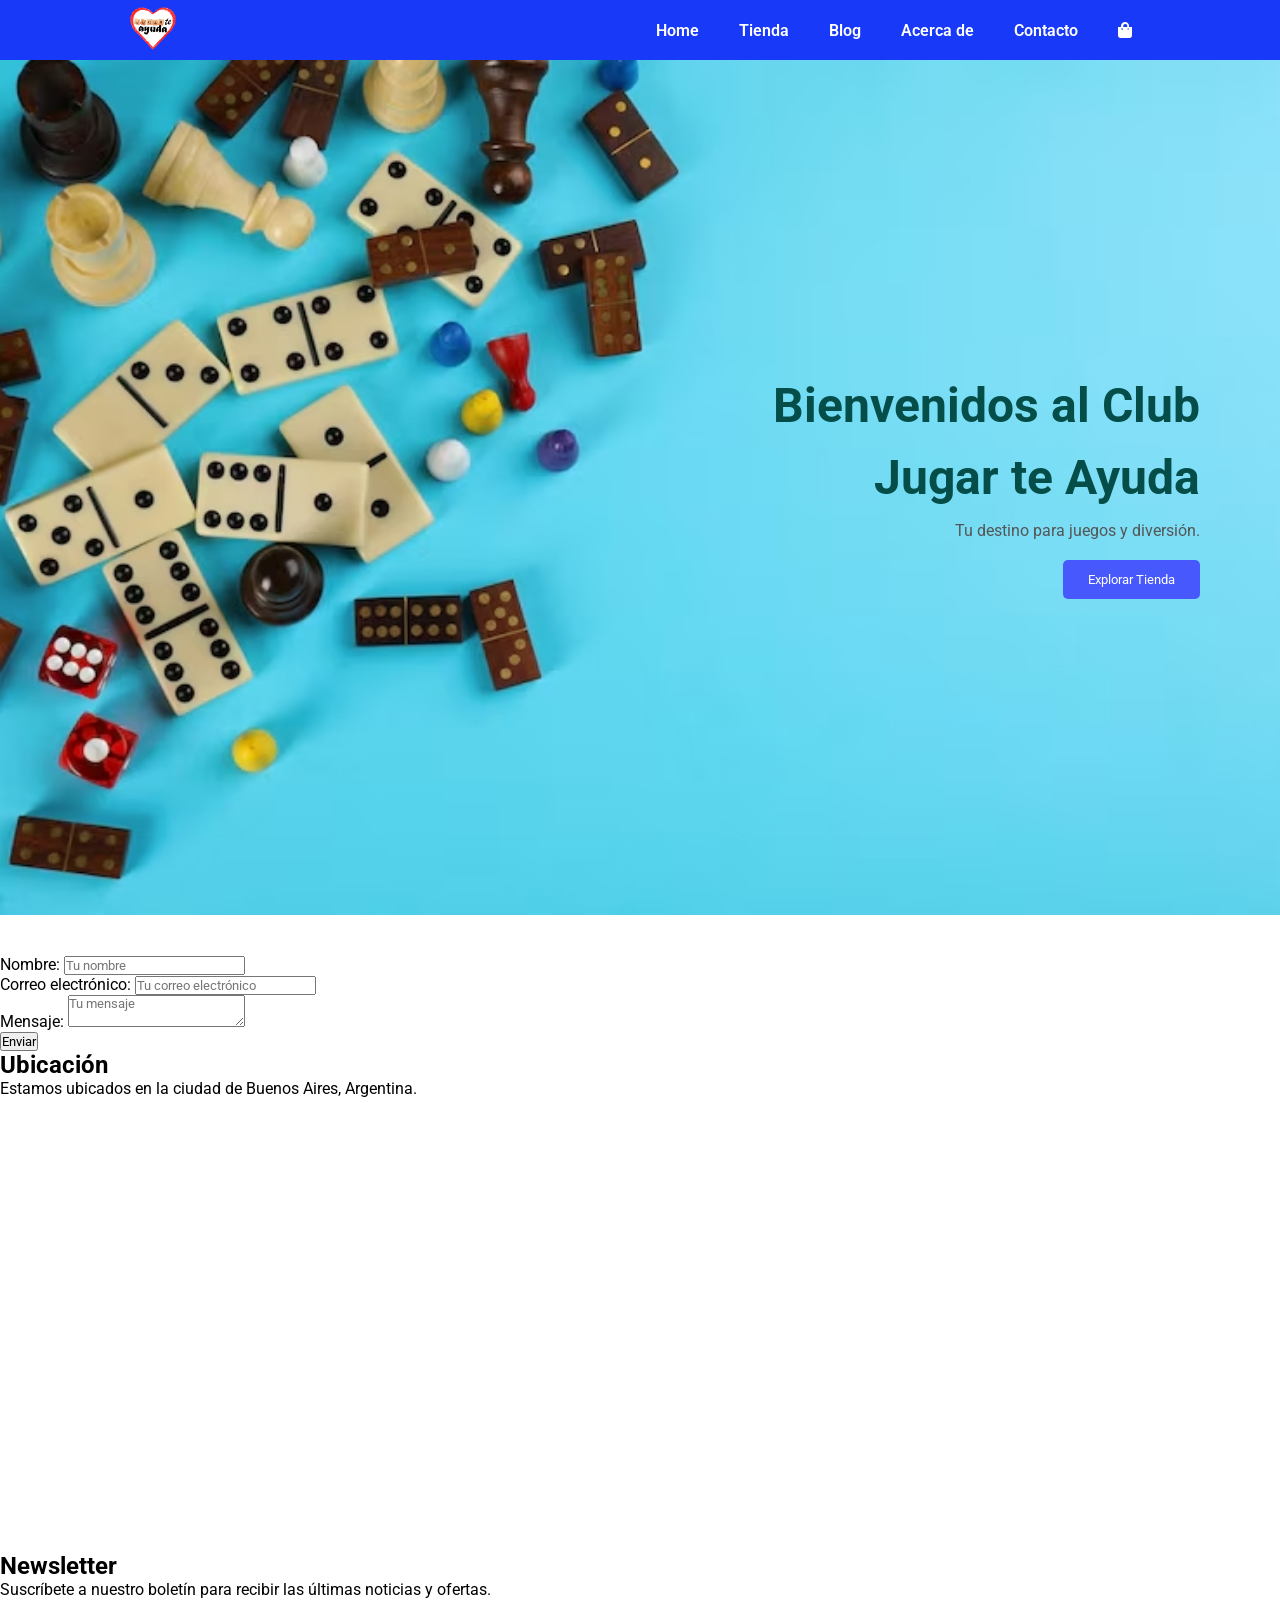
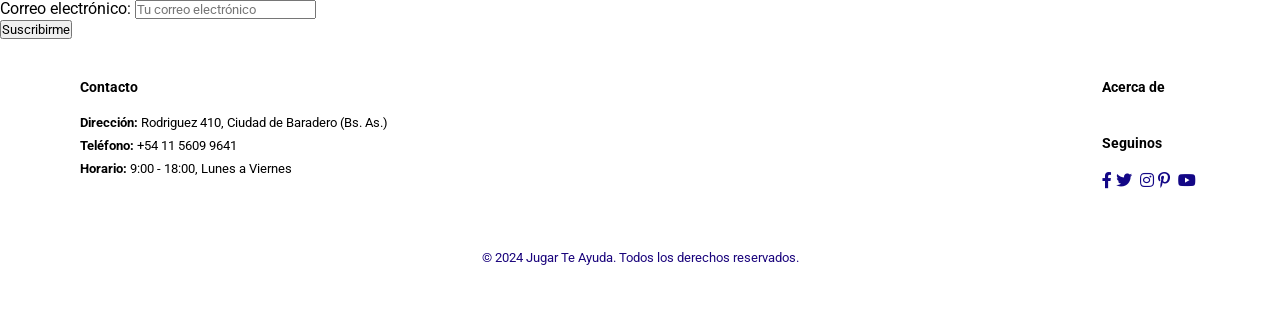
<file: PRE-ENTREGA/index.html>
<!DOCTYPE html>
    <html lang="es">
    <head>
        <meta charset="UTF-8">
        <meta name="viewport" content="width=device-width, initial-scale=1.0">
        <link rel="stylesheet" href="styles.css">
        <link rel="stylesheet" href="https://pro.fontawesome.com/releases/v5.10.0/css/all.css" />
        <title>Club Jugar Te Ayuda</title>
    </head>
    <body>
        <header class='header'>
            <a href="./index.html">
                <img src="./img/jta.png" alt="Logo de Jugar Te Ayuda" width="50" height="50">
            </a>
            <div>
                <ul id="navbar" class="navbar">
                    <li><a href="index.html">Home</a></li>
                    <li><a href="pages/tienda.html">Tienda</a></li>
                    <li><a href="pages/blog.html">Blog</a></li>
                    <li><a href="pages/acerca-de.html">Acerca de</a></li>
                    <li><a href="pages/contacto.html">Contacto</a></li>
                    <li>
                        <a href="pages/carrito.html">
                            <i class="fa fa-shopping-bag" aria-hidden="true"></i>
                        </a>
                    </li>
                    <a href="#" id="close" class="close">
                        <i class="far fa-times" aria-hidden="true"></i>
                    </a>
                </ul>
            </div>
         <div class="mobile">
            <a href="pages/carrito.html">
                <i class="fa fa-shopping-bag" aria-hidden="true"></i>
            </a>
            <i id="bar" class="fas fa-outdent"></i>
        </div>

        </header>

        <main>
            <section class="hero">
                <div class="hero-content">
                    <h1>Bienvenidos al Club </h1>
                    <h1>Jugar te Ayuda</h1>
                    <p>Tu destino para juegos y diversión.</p>
                    <button><a href="./pages/tienda.html">Explorar Tienda</a></button>
                </div>
            </section>

            <section>

                <form action="https://formspree.io/f/xbglzwww" method="POST">
                    <div>
                        <label for="nombre">Nombre:</label>
                        <input type="text" id="nombre" name="nombre" placeholder="Tu nombre" required>
                    </div>
                    <div>
                        <label for="email">Correo electrónico:</label>
                        <input type="email" id="email" name="_replyto" placeholder="Tu correo electrónico" required>
                    </div>
                    <div>
                        <label for="mensaje">Mensaje:</label>
                        <textarea id="mensaje" name="mensaje" placeholder="Tu mensaje" required></textarea>
                    </div>

                    <button type="submit">Enviar</button>
                </form>
            </section>
            <section>

                <h2>Ubicación</h2>
                <p>Estamos ubicados en la ciudad de Buenos Aires, Argentina.</p>
                <iframe src="https://www.google.com/maps/embed?pb=!1m18!1m12!1m3!1d3280.1234567890123!2d-58.38159268478234!3d-34.6037229804596!2m3!1f0!2f0!3f0!3m2!1i1024!2i768!4f13.1!3m3!1m2!1s0x95bcca1234567890%3A0xabcdef1234567890!2sBuenos%20Aires%2C%20Argentina!5e0!3m2!1ses-419!2sus!4v1612345678901" width="600" height="450" style="border:0;" allowfullscreen="" loading="lazy"></iframe>
            </section>
            <section>
                <h2>Newsletter</h2>
                <p>Suscríbete a nuestro boletín para recibir las últimas noticias y ofertas.</p>
                <form action="https://formspree.io/f/mdekwjgy" method="POST">
                    <div>
                        <label for="email-newsletter">Correo electrónico:</label>
                        <input type="email" id="email-newsletter" name="_replyto" placeholder="Tu correo electrónico" required>
                    </div>
                    <button type="submit">Suscribirme</button>
                </form>
            </section>
            </section>

        </main>


        <footer>
 <!-- ==================== FOOTER ==================== -->
    <footer class="footer section-p1">
        <div class="col">
            <h4>Contacto</h4>
            <p><strong>Dirección:</strong> Rodriguez 410, Ciudad de Baradero (Bs. As.)</p>
            <p><strong>Teléfono:</strong> +54 11 5609 9641</p>
            <p><strong>Horario:</strong> 9:00 - 18:00, Lunes a Viernes</p>
        </div>
        <div class="col">
            <h4>Acerca de</h4>
            <div class="follow">
                    <h4>Seguinos</h4>
                    <div class="icon">
                        <i class="fab fa-facebook-f"></i><i class="fab fa-twitter"></i>
                        <i class="fab fa-instagram"></i><i class="fab fa-pinterest-p"></i>
                        <i class="fab fa-youtube"></i>
                    </div>
            </div>
        </div>
    </footer>
    <a class="copyright" href="https://www.jugarteayuda.com.ar/" target="_blank">© 2024 Jugar Te Ayuda. Todos los derechos reservados.</a>
    </body>

    </html>
</file>
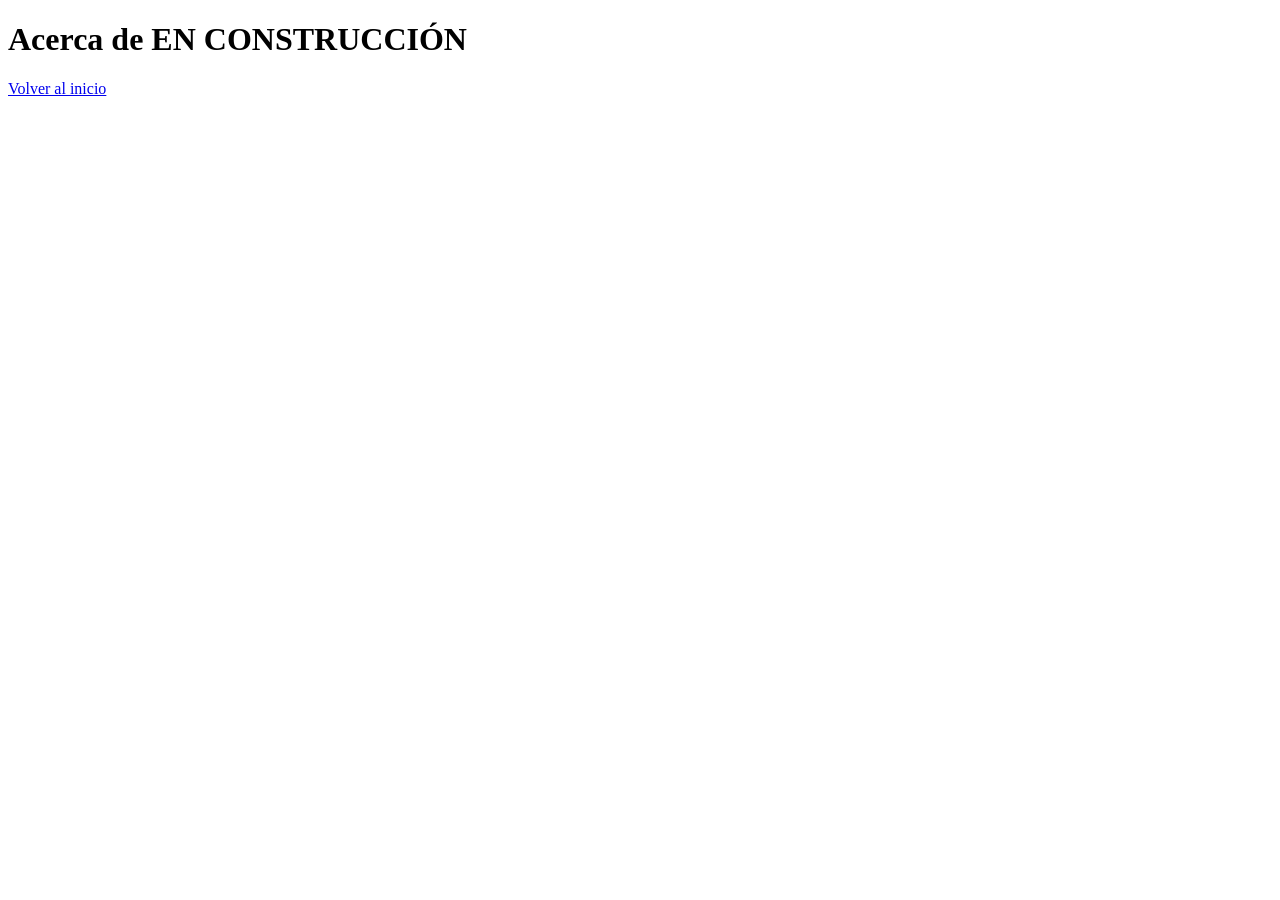
<file: PRE-ENTREGA/pages/acerca-de.html>
<!DOCTYPE html>
<html lang="es">
<head>
    <meta charset="UTF-8">
    <meta name="viewport" content="width=device-width, initial-scale=1.0">
    <title>Acerca de</title>
</head>
<body>
    <header>
        <h1>Acerca de EN CONSTRUCCIÓN</h1>
        <a href="../index.html">Volver al inicio</a>
    </header>
</body>
</html>
</file>
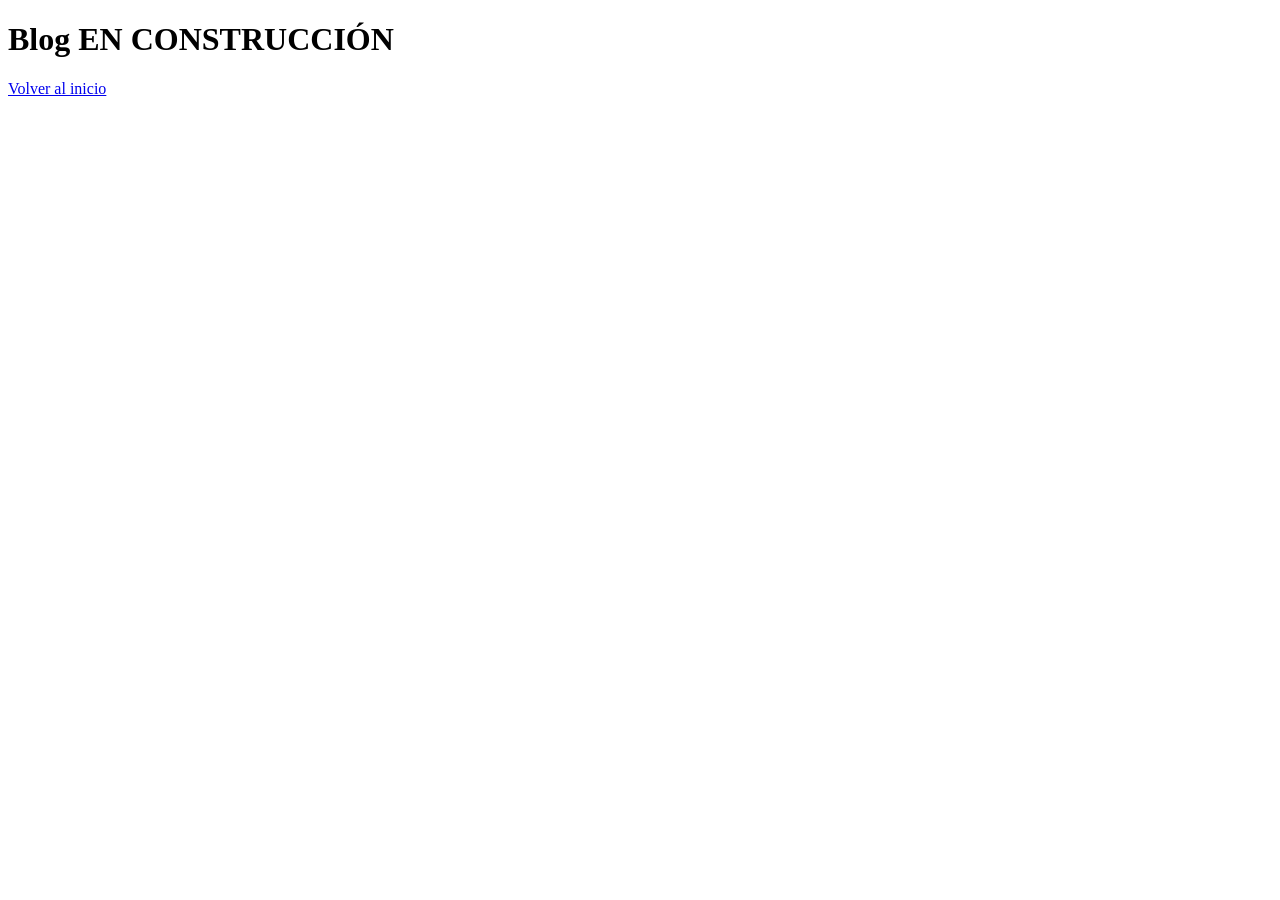
<file: PRE-ENTREGA/pages/blog.html>
<!DOCTYPE html>
<html lang="es">
<head>
    <meta charset="UTF-8">
    <meta name="viewport" content="width=device-width, initial-scale=1.0">
    <title>Blog</title>
</head>
<body>
    <header>
        <h1>Blog EN CONSTRUCCIÓN</h1>
        <a href="../index.html">Volver al inicio</a>
    </header>
</body>
</html>
</file>
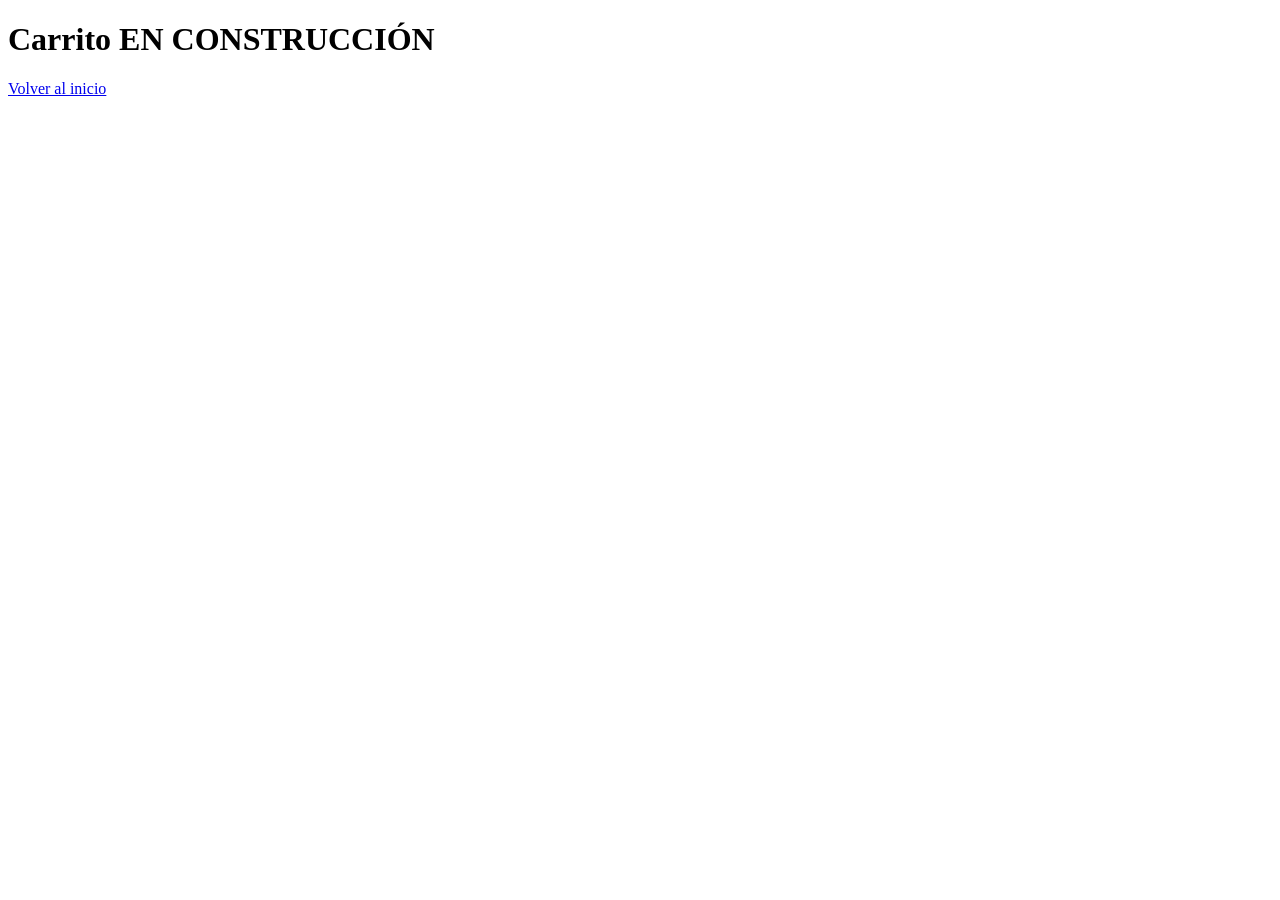
<file: PRE-ENTREGA/pages/carrito.html>
<!DOCTYPE html>
<html lang="es">
<head>
    <meta charset="UTF-8">
    <meta name="viewport" content="width=device-width, initial-scale=1.0">
    <title>Carrito</title>
</head>
<body>
    <header>
        <h1>Carrito EN CONSTRUCCIÓN</h1>
        <a href="../index.html">Volver al inicio</a>
    </header>
</body>
</html>
</file>
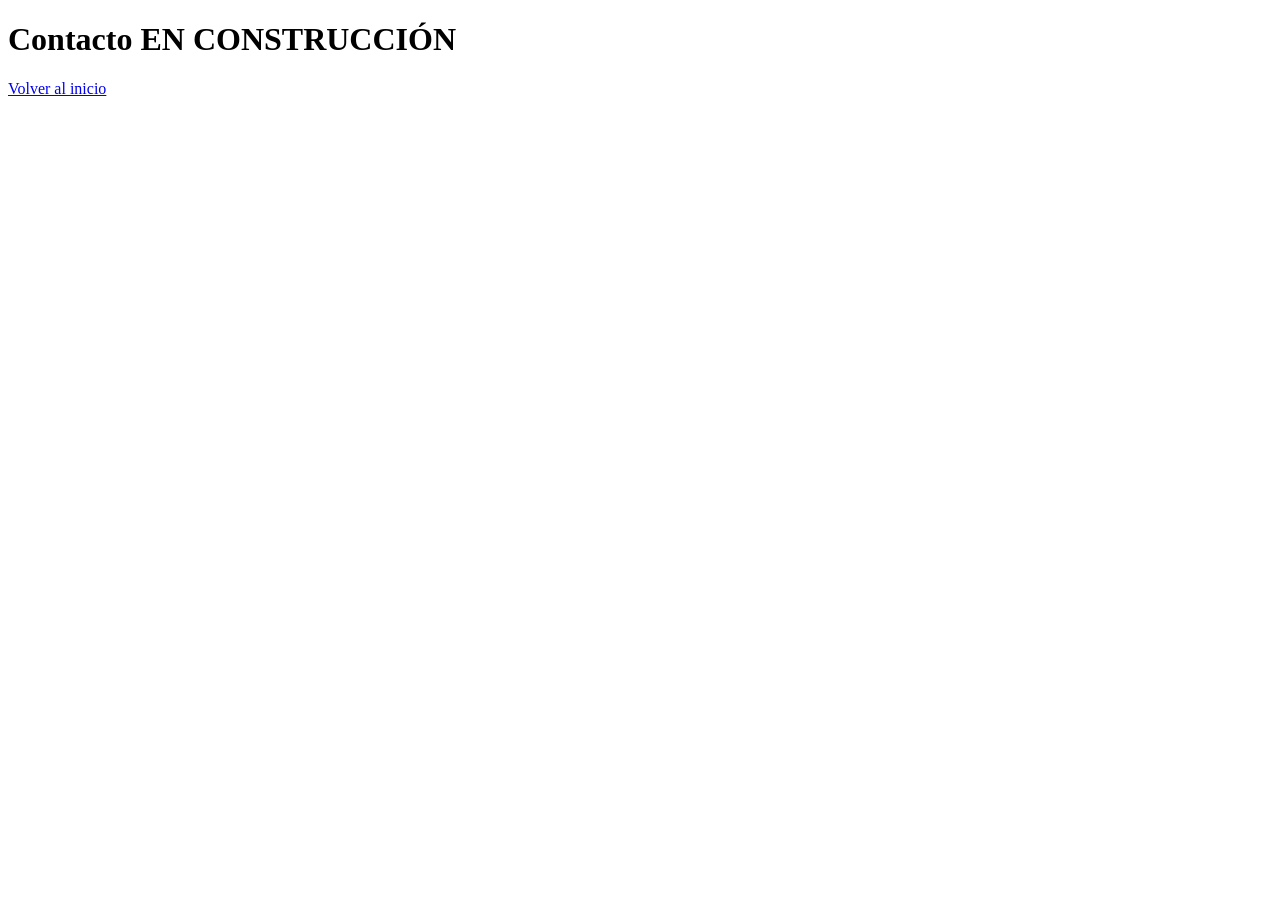
<file: PRE-ENTREGA/pages/contacto.html>
<!DOCTYPE html>
<html lang="es">
<head>
    <meta charset="UTF-8">
    <meta name="viewport" content="width=device-width, initial-scale=1.0">
    <title>Contacto</title>
</head>
<body>
    <header>
        <h1>Contacto EN CONSTRUCCIÓN</h1>
        <a href="../index.html">Volver al inicio</a>
    </header>
</body>
</html>
</file>
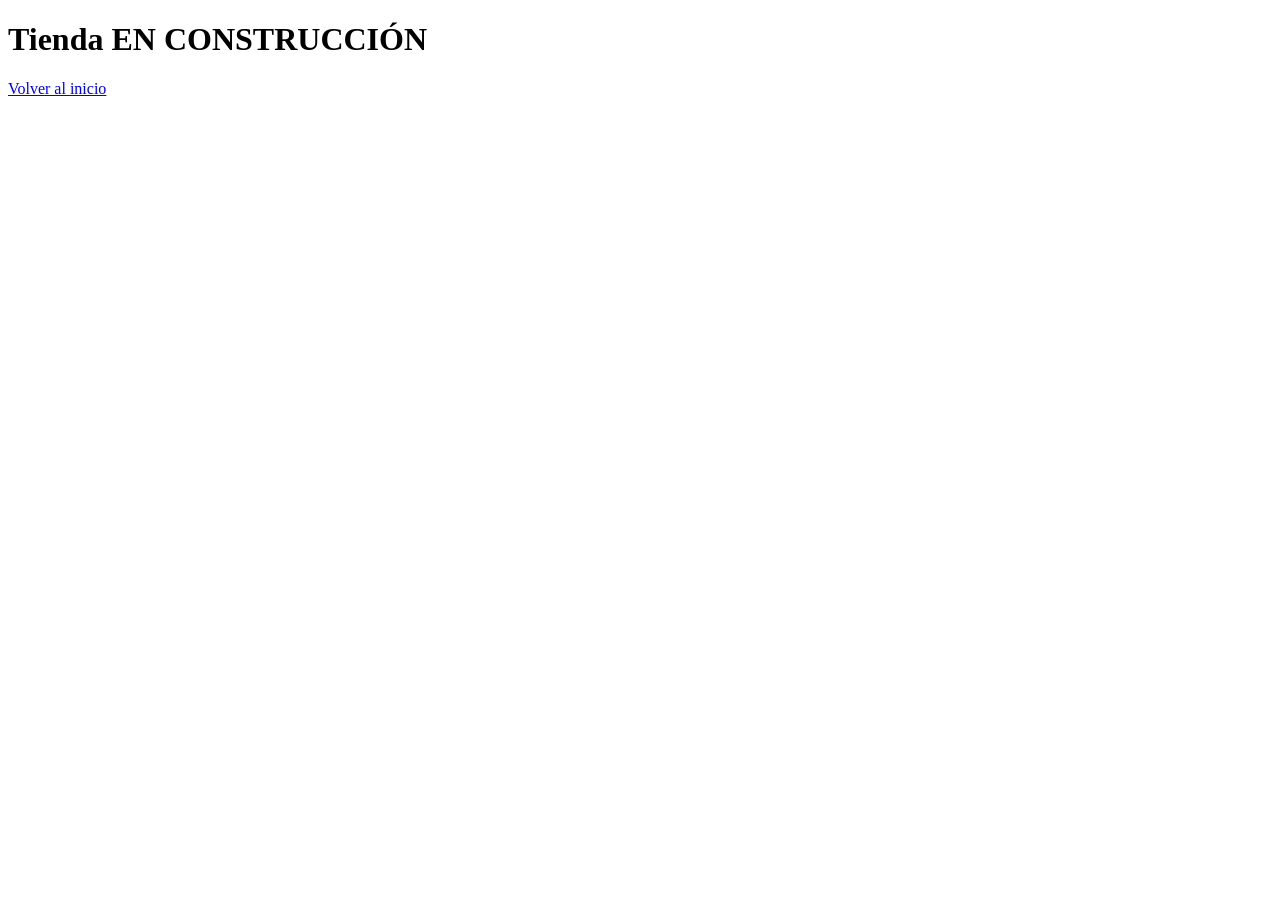
<file: PRE-ENTREGA/pages/tienda.html>
<!DOCTYPE html>
<html lang="es">
<head>
    <meta charset="UTF-8">
    <meta name="viewport" content="width=device-width, initial-scale=1.0">
    <title>Tienda</title>
</head>
<body>
    <header>
        <h1>Tienda EN CONSTRUCCIÓN</h1>
        <a href="../index.html">Volver al inicio</a>
    </header>
</body>
</html>
</file>
<file: PRE-ENTREGA/styles.css>
/* ============================================================
   IMPORTACIÓN DE FUENTES Y ESTILOS GENERALES
   Cabecera y menú de navegación con estilo fijo en la parte superior
   ============================================================ */
@import url('https://fonts.googleapis.com/css2?family=Roboto:ital,wght@0,100..900;1,100..900&display=swap');
*{
    box-sizing: border-box;
    margin: 0;
    padding: 0;
    font-family: 'Roboto', sans-serif;
}

body{
    width: 100%;
}

/* Clases utilitarias */
.section-p1{
    padding: 40px 80px;
}

.section-m1{
    margin: 40px 0;
}

/* ============================================================
   HEAD Y NAVEGACIÓN
   Cabecera y menú de navegación con estilo fijo en la parte superior
   ============================================================ */
.header{
    background-color: #1839f8;
    display: flex;
    align-items: center;
    justify-content: space-between;
    height: 60px;
    padding: 5px 10%;
/* dejar fijo el menú en la parte superior de la página */
    position: sticky;
    width: 100%;
    z-index: 1000;
}

.navbar {
    display: flex;
    align-items: center;
    justify-content: center;
}

.navbar li {
    list-style: none;
    padding: 0 20px;
}

.navbar a {
    text-decoration: none;
    font-size: 16px;
    font-weight: 600;
    color: white;
    transition: 0.3s ease;
}


/* ============================================================
   HERO
   Sección principal con imagen de fondo y texto destacado
   ============================================================ */

.hero {
    background-image: url('img/banner.jpg');
    display: flex;
    align-items: center;
    justify-content: flex-end;
    height: 95vh;
    width: 100%;
    background-size: cover;
    background-position: top 5% center;
    padding: 0 80px;
    margin-bottom: 40px;
}

.hero .hero-content {
    width: 50%;
    display: flex;
    flex-direction: column;
    align-items: flex-end;
    text-align: right;
    z-index: 1;
}

.hero .hero-content h4 {
    color: #088178;
    margin-bottom: 10px;
    font-size: 1rem;
    text-align: right;
}

.hero .hero-content h2 {
    color: #222;
    font-size: 2.5rem;
    margin-bottom: 10px;
    text-align: right;
}

.hero .hero-content h1 {
    color: #054d48;
    font-size: 3rem;
    margin-bottom: 15px;
    text-align: right;
}

.hero .hero-content p {
    color: #555;
    margin-bottom: 20px;
    text-align: right;
}

.hero .hero-content button {
    background-color: #4759fc;
    color: white;
    border: none;
    padding: 12px 25px;
    border-radius: 5px;
    cursor: pointer;
    transition: background-color 0.3s ease;
}

.hero .hero-content button a {
    color: white;
    text-decoration: none;
}

/* Responsive Hero */
@media (max-width: 1200px) {
    .hero { padding: 0 60px; }
    .hero .hero-content { width: 55%; }
}

@media (max-width: 992px) {
    .hero { height: 85vh; padding: 0 30px; }
    .hero .hero-content { width: 60%; }
    .hero .hero-content h1 { font-size: 2rem; }
    .hero .hero-content h2 { font-size: 1.8rem; }
    .hero .hero-content p { font-size: 0.8rem; }
}

@media (max-width: 768px) {
    .hero {
        height: 70vh;
        padding: 0 40px;
        justify-content: center;
        background-position: top center;
    }

    .hero .hero-content {
        width: 90%;
        align-items: end;

    }
    .hero .hero-content h4 { font-size: 0.9rem; }
    .hero .hero-content h2 { font-size: 1.8rem; }
    .hero .hero-content h1 { font-size: 2.2rem; }
}

@media (max-width: 576px) {
    .hero { height: 60vh; padding: 0 20px; background-position: 55% center; }
    .hero .hero-content { width: 100%; text-align: right;}
    .hero .hero-content h4 { font-size: 0.8rem; }
    .hero .hero-content h2 { font-size: 1.5rem; }
    .hero .hero-content h1 { font-size: 1.8rem; margin-bottom: 10px; }
    .hero .hero-content p { font-size: 0.8rem; margin-bottom: 15px; }
    .hero .hero-content button { padding: 10px 20px; font-size: 0.9rem; }
}

/* Botón hamburguesa - oculto en desktop, visible en mobile */
.mobile {
    display: none;
    align-items: center;
}

/* Botón cerrar menú mobile */
.close {
    display: none;
}

/* toast */
.toast-custom {
    position: fixed;
    bottom: 24px;
    right: 24px;
    background-color: #088178;
    color: #fff;
    padding: 14px 20px;
    border-radius: 8px;
    font-family: "Spartan", sans-serif;
    font-size: 14px;
    font-weight: 600;
    display: flex;
    align-items: center;
    gap: 16px;
    box-shadow: 0 4px 12px rgba(0,0,0,0.15);
    z-index: 9999;
    opacity: 0;
    pointer-events: none;
    transition: opacity 0.3s ease;
}

.toast-custom.visible {
    opacity: 1;
    pointer-events: all;
}

.toast-custom button {
    background: none;
    border: none;
    color: #fff;
    font-size: 16px;
    cursor: pointer;
    line-height: 1;
    padding: 0;
}

/* Modal */

.modal-overlay {
    position: fixed;
    inset: 0;
    background-color: rgba(0, 0, 0, 0.5);
    display: flex;
    align-items: center;
    justify-content: center;
    z-index: 9999;
    opacity: 0;
    pointer-events: none;
    transition: opacity 0.3s ease;
}

.modal-overlay.visible {
    opacity: 1;
    pointer-events: all;
}

.modal-custom {
    background: #fff;
    border-radius: 16px;
    padding: 30px;
    max-width: 480px;
    width: 90%;
    text-align: center;
    position: relative;
}

.modal-custom img {
    height: 200px;
    object-fit: contain;
    margin-bottom: 16px;
}

.modal-custom h5 {
    font-size: 16px;
    font-weight: 700;
    color: #1a1a1a;
    margin-bottom: 10px;
}

.modal-custom p {
    font-size: 13px;
    color: #465b52;
    line-height: 1.6;
    margin-bottom: 16px;
}

.modal-custom h4 {
    font-size: 20px;
    font-weight: 700;
    color: #088178;
}

.modal-cerrar {
    position: absolute;
    top: 14px;
    right: 16px;
    background: none;
    border: none;
    font-size: 18px;
    cursor: pointer;
    color: #222;
}

/* ============================================================
   FOOTER
   Pie de página con columnas de información
   ============================================================ */

footer {
    display: flex;
    flex-wrap: wrap;
    justify-content: space-between;
    width: 100%;
}

footer .col {
    display: flex;
    flex-direction: column;
    align-items: space-between;
    margin-bottom: 20px;
}

footer h4 {
    font-size: 14px;
    padding-bottom: 20px;
}

footer p {
    font-size: 13px;
    margin: 0 0 8px 0;
}

footer a {
    font-size: 13px;
    text-decoration: none;
    color: #1a047c;
    margin-bottom: 10px;
}

footer .follow {
    margin-top: 20px;
}

footer .follow i {
    color: #130786;
    padding-right: 4px;
    cursor: pointer;
}

/* Imágenes de tiendas de apps */
footer .install .row img {
    margin: 10px 0 15px 0;
    border: 1px solid #088178;
    border-radius: 6px;
}

footer .follow i:hover,
footer a:hover {
    color: #088178;
}

footer .copyright {
    width: 100%;
    height: 50px;
    text-align: center;
}
</file>
